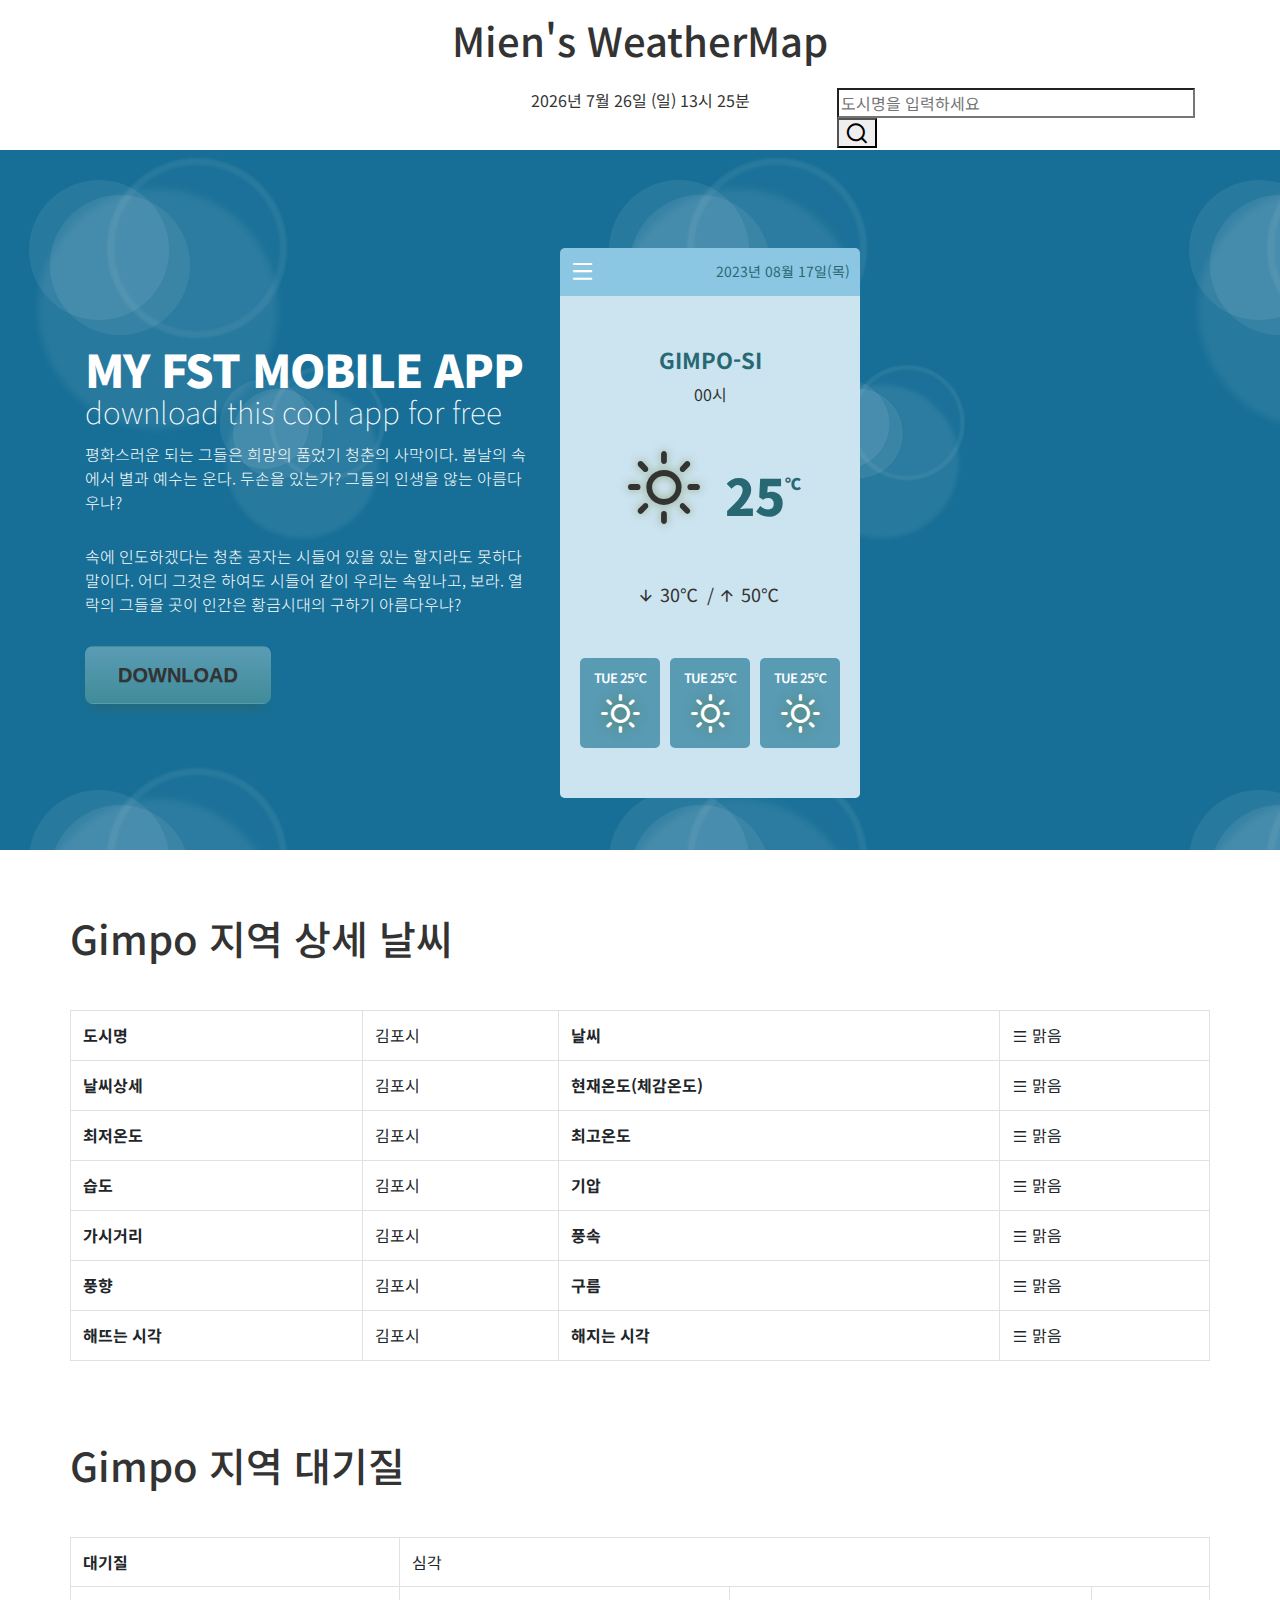
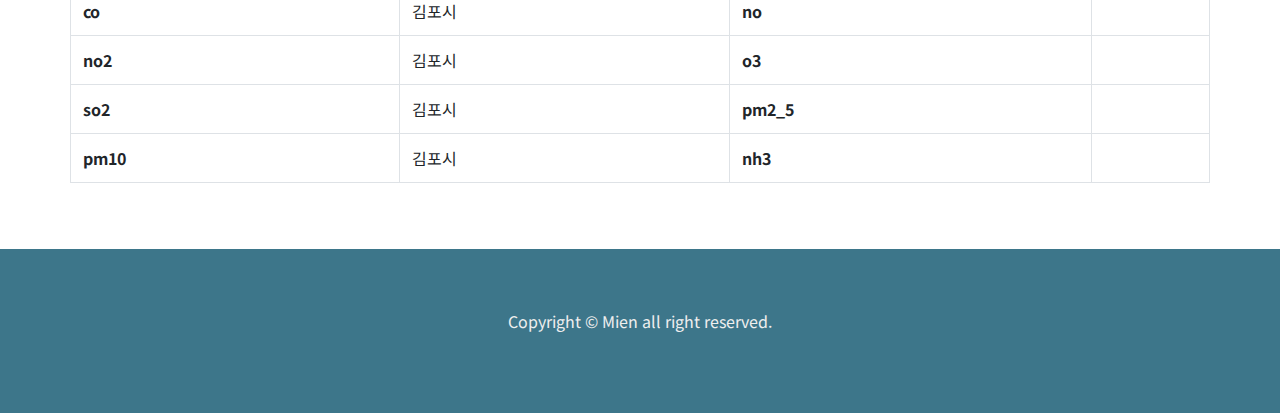
<file: index.html>
<!DOCTYPE html>
<html lang="ko">
<head>
    <meta charset="UTF-8">
    <meta name="viewport" content="width=device-width, initial-scale=1.0">
    <title>오늘의 날씨</title>
    <link rel="stylesheet" href="css/style.css">
    <script src="js/jquery.js"></script>
    <script src="slick/slick.js"></script>
    <script src="js/script.js"></script>
</head>
<body>
    <header class="bg-white position-fixed">
        <h1 class="logo text-center py-3">Mien's WeatherMap</h1>
        <div class="container">
            <div class="row">
                <div class="col-4"></div>
                <div class="col-4 text-center"><span class="now-time">2023년 08월 21일 </span></div>
                <div class="col-4">
                    <form class="float-right">
                        <input type="search" 
                                name="searchcity" 
                                class="search"
                                placeholder="도시명을 입력하세요" 
                            />
                        <button type="button" class="btn-search">
                            <i class="ri-search-line ri-xl"></i>
                        </button>       
                    </form>
                </div>
            </div> 
        </div>
    </header>

    <section class="banner py-5" id="banner">
        <div class="container">
        <div class="row justify-content-center align-items-center">
                <div class="col-5 slider">
                    <h1>MY FST MOBILE APP</h1>
                    <p class="desc">download this cool app for free</p>
                    <p class="text">
                        평화스러운 되는 그들은 희망의 품었기 청춘의 사막이다. 
                        봄날의 속에서 별과 예수는 운다. 
                        두손을 있는가? 
                        그들의 인생을 않는 아름다우냐?
                    </p>
                    <p class="text"> 
                        속에 인도하겠다는 청춘 공자는 시들어 있을 있는 
                        할지라도 못하다 말이다. 어디 그것은 하여도 시들어 
                        같이 우리는 속잎나고, 보라. 열락의 그들을 곳이 인간은 
                        황금시대의 구하기 아름다우냐? 
                    </p> 
                    <a href="#" class="btn btn-download">DOWNLOAD</a>
                </div>

            <div class="col-7 d-flex weather-slick justify-content-between">

                <div class="mobile-phone">
                    <div class="top d-flex justify-content-between align-items-center">
                        <i class="ri-menu-line"></i>
                        <p class="mobile-date">2023년 08월 17일(목)</p>
                    </div>
                    <div class="content">
                            <h1 class="text-center today-city-name">GIMPO-SI</h1>
                            <p class="text-center today-city-time">00시</p>
                            <div class="weatherbox d-flex align-items-center">
                                <div class="col-6">
                                    <i class="wi wi-day-sunny"></i>
                                </div>
                                <div class="col-6 today-temp">
                                    25<span>℃</span>
                                </div>
                            </div>
                            
                            <div class="col-12 text-center mt-2 today-temp-arrow">
                                <i class="ri-arrow-down-line"></i><span class="today-down-temp">30℃</span>
                                / 
                                <i class="ri-arrow-up-line"></i><span class="today-up-temp">50℃</span>
                            </div>
                            <!-- //today-temp-arrow -->
                            
                            <div class="col-12 mt-5 next-date temp-box-pr
                                        d-flex justify-content-between">
                                <div class="temp-box">
                                    <div class="next-temp">
                                        <span>TUE</span>
                                        <span>25℃</span>
                                    </div>
                                    <div class="next-icon">
                                        <i class="wi wi-day-sunny"></i>
                                    </div>
                                </div>
                                <div class="temp-box">
                                    <div class="next-temp">
                                        <span>TUE</span>
                                        <span>25℃</span>
                                    </div>
                                    <div class="next-icon">
                                        <i class="wi wi-day-sunny"></i>
                                    </div>
                                </div>
                                <div class="temp-box">
                                    <div class="next-temp">
                                        <span>TUE</span>
                                        <span>25℃</span>
                                    </div>
                                    <div class="next-icon">
                                        <i class="wi wi-day-sunny"></i>
                                    </div>
                                </div>
                            </div>
                        </div>
                </div><!--/mobile-phone-->

                </div>
            </div>
        </div>      
</section>
<!--
            가져오는 정보
            도시명, 
            날씨, 
            날씨상세, 
            아이콘, 
            현재온도, 
            체감온도, 
            최저온도, 
            최고온도
            습도, 
            기압, 
            가시거리, 
            풍속, 
            풍향, 
            구름, 
            해뜨는시각, 
            해지는시각

            미세먼지 
            주메뉴:  대기질 심각레벨
            상세 :  co , no  no2, o3, so2, pm2_5, pm10, nh3 
        -->
<div id="test"></div>     
<section class="main01" id="main01">
    <div class="container">
        <div class="row flex-direction-column">
            <h1 class="my-5 pt-3">Gimpo 지역 상세 날씨</h1>
            <table class="table table-bordered table-hover">
                <tr>
                    <th>도시명</th>
                    <td>김포시</td>
                    <th>날씨</th>
                    <td>
                        <i class="ri-menu-line"></i> 맑음
                    </td>
                </tr>
                <tr>
                    <th>날씨상세</th>
                    <td>김포시</td>
                    <th>현재온도(체감온도)</th>
                    <td>
                        <i class="ri-menu-line"></i> 맑음
                    </td>
                </tr>
                <tr>
                    <th>최저온도</th>
                    <td>김포시</td>
                    <th>최고온도</th>
                    <td>
                        <i class="ri-menu-line"></i> 맑음
                    </td>
                </tr>
                <tr>
                    <th>습도</th>
                    <td>김포시</td>
                    <th>기압</th>
                    <td>
                        <i class="ri-menu-line"></i> 맑음
                    </td>
                </tr>
                <tr>
                    <th>가시거리</th>
                    <td>김포시</td>
                    <th>풍속</th>
                    <td>
                        <i class="ri-menu-line"></i> 맑음
                    </td>
                </tr>
                <tr>
                    <th>풍향</th>
                    <td>김포시</td>
                    <th>구름</th>
                    <td>
                        <i class="ri-menu-line"></i> 맑음
                    </td>
                </tr>
                <tr>
                    <th>해뜨는 시각</th>
                    <td>김포시</td>
                    <th>해지는 시각</th>
                    <td>
                        <i class="ri-menu-line"></i> 맑음
                    </td>
                </tr>
            </table>

            <h1 class="my-5 pt-3">Gimpo 지역 대기질</h1>
            <table class="table table-bordered table-hover">
                <tr>
                    <th>대기질</th>
                    <td colspan="3">심각</td>
                </tr>
                <tr>
                    <th>co</th>
                    <td>김포시</td>
                    <th>no</th>
                    <td>
                        
                    </td>
                </tr>   
                <tr>
                    <th>no2</th>
                    <td>김포시</td>
                    <th>o3</th>
                    <td>
                        
                    </td>
                </tr>  
                <tr>
                    <th>so2</th>
                    <td>김포시</td>
                    <th>pm2_5</th>
                    <td>
                        
                    </td>
                </tr>  
                <tr>
                    <th>pm10</th>
                    <td>김포시</td>
                    <th>nh3</th>
                    <td>
                        
                    </td>
                </tr>  
            </table>              
        </div>
    </div>
</section>
    <footer>
        Copyright &copy; Mien all right reserved.
    </footer>
</body>
</html>
</file>
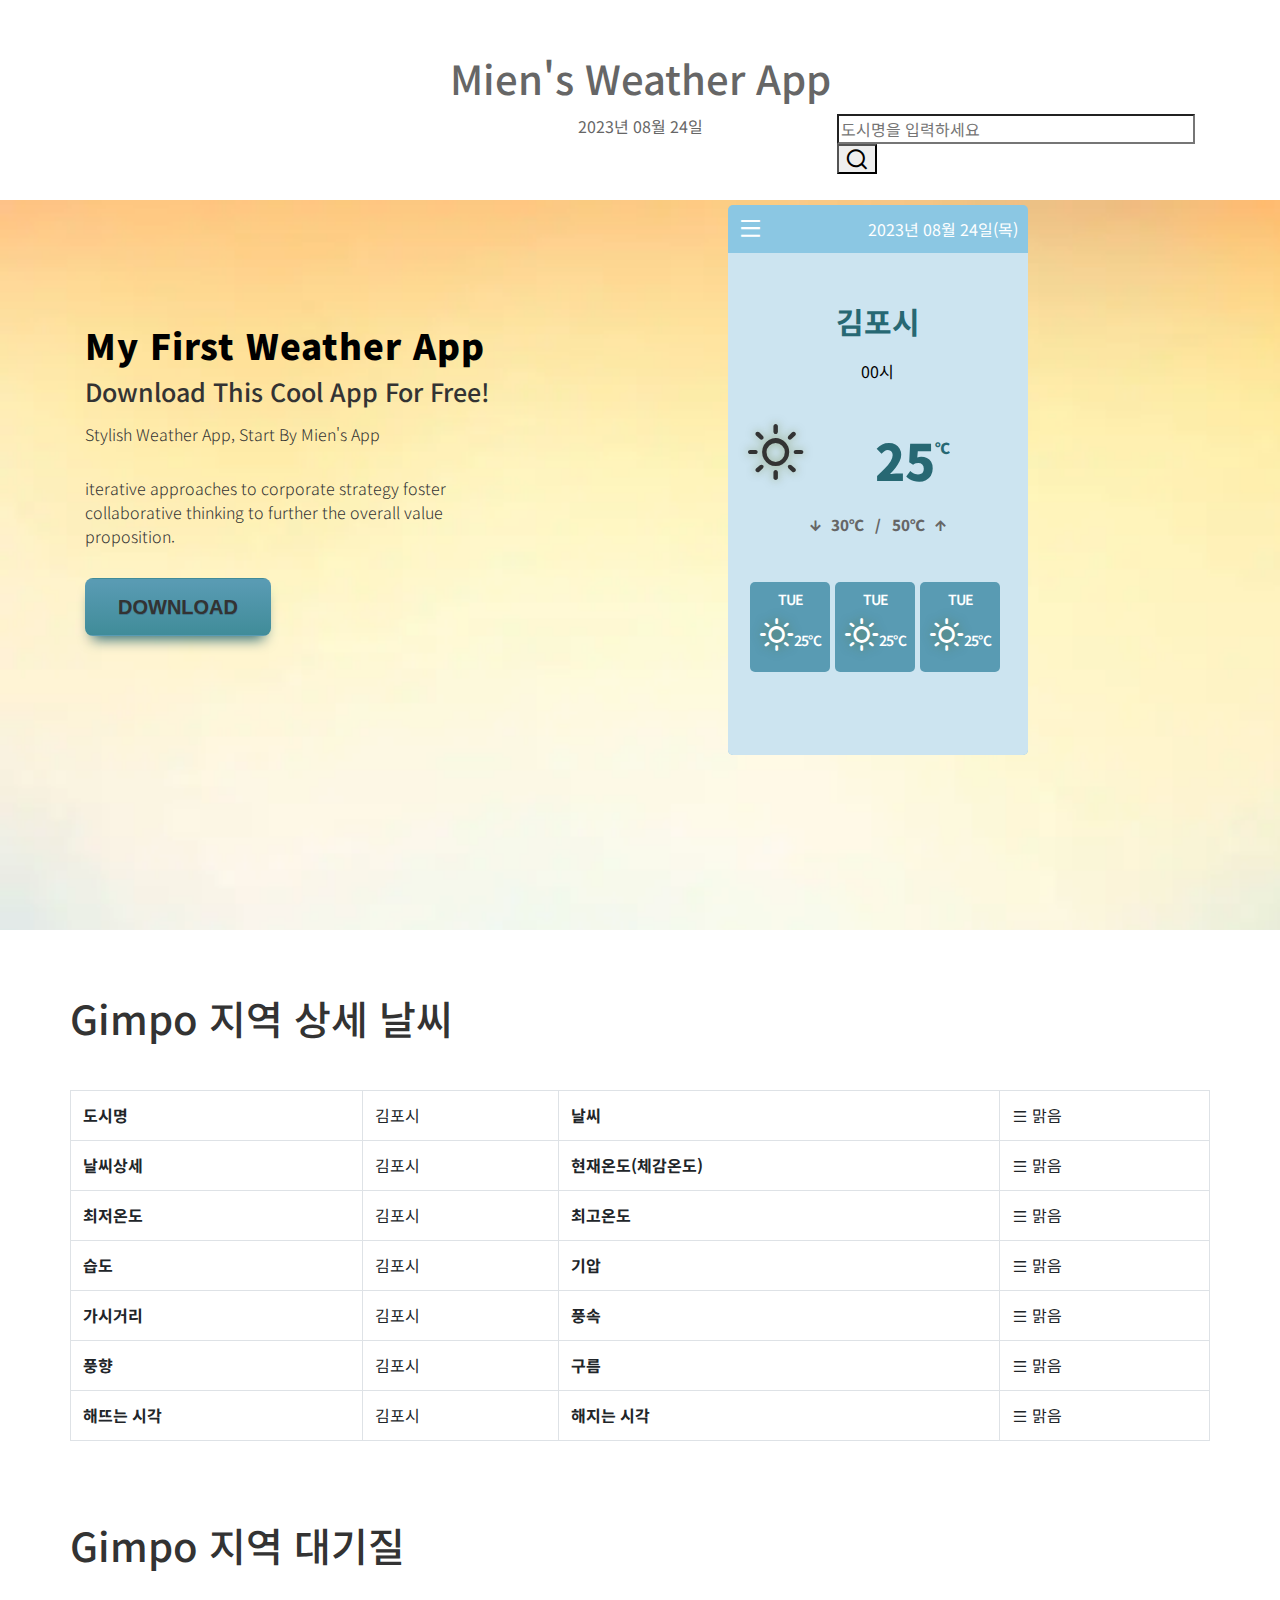
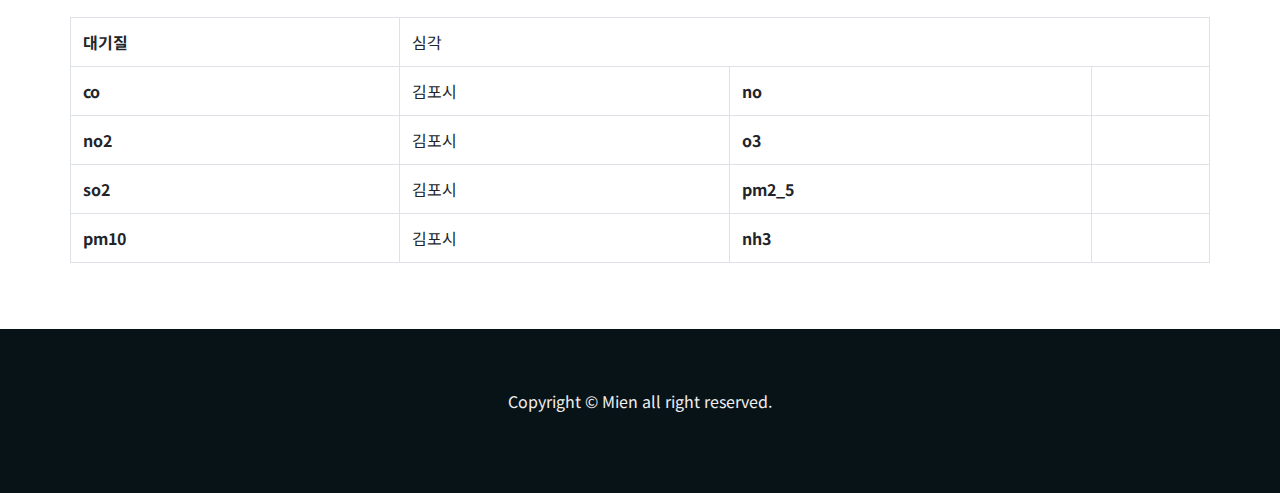
<file: mobile.html>
<!DOCTYPE html>
<html lang="ko">
<head>
    <meta charset="UTF-8">
    <meta name="viewport" content="width=device-width, initial-scale=1.0">
    <title>Mobile Weather App</title>
    <link rel="stylesheet" href="css/mobile.css">
    <script src="js/jquery.js"></script>
    <script src="slick/slick.js"></script>
    <script src="js/mobile.js"></script>
</head>
<body>
    <header class="bg-white">
        <h1 class="header-text text-center py-1">Mien's Weather App</h1>
        <div class="container">
            <div class="row">
                <div class="col-4"></div>
                <div class="col-4 text-center">
                    <span class="now-time">2023년 08월 24일</span>
                </div>
                <div class="col-4">
                    <form class="float-right">
                        <input type="search"
                                name="searchcity"
                                class="search"
                                placeholder="도시명을 입력하세요" />
                    <button type="button" class="btn-search">
                        <i class="ri-search-line ri-xl"></i>
                    </button>
                    </form>
                </div>
            </div>
        </div>
    </header>

    <section class="banner" id="banner">
        <div class="container">
            <div class="row justify-content-center align-items-center">
                <div class="col-5 slider">
                    <h1>My First Weather App</h1>
                    <p class="description-title">Download This Cool App For Free!</p>
                    <p class="description text">Stylish Weather App, Start By Mien's App</p>
                    <p class="description text">iterative approaches to 
                        corporate strategy foster collaborative thinking to further the overall value proposition.
                    </p>
                    <a href="#" class="btn btn-download">DOWNLOAD</a>
                </div>

                <div class="col-7 d-flex justify-content-center align-items-center">
                    <div class="mobile-phone">
                        <div class="top d-flex justify-content-between align-items-center">
                            <i class="ri-menu-line"></i>
                            <p class="mobile-date">2023년 08월 24일(목)</p>
                        </div>
                        <!-- //top -->
                        <div class="content">
                            <h1 class="text-center today-city-name">김포시</h1>
                            <p class="text-center today-city-time">00시</p>
                            <div class="weatherbox d-flex align-items-center">
                                <div class="col-6">
                                    <i class="wi wi-day-sunny"></i>
                                </div>
                                <div class="col-6 today-temp">
                                    25<span>℃</span>
                                </div>
                            </div>
                            <!-- //weatherbox -->

                            <div class="col-12 text-center mt-2 today-temp-arrow">
                                <i class="ri-arrow-down-line"></i><span class="today-down-temp">30℃</span>
                                / 
                                <span class="today-up-temp">50℃</span><i class="ri-arrow-up-line"></i>
                            </div>
                            <!-- //today-temp-arrow -->

                            <div class="col-12 next-date temp-box-pr
                                        d-flex justify-content-center">
                                <div class="temp-box">
                                    <div class="next-temp">
                                        <span>TUE</span>
                                    </div>
                                    <div class="next-icon">
                                        <i class="wi wi-day-sunny"></i>
                                        <span>25℃</span>
                                    </div>
                                </div>   
                                <!-- //temp-box1-->  
                                <div class="temp-box">
                                    <div class="next-temp">
                                        <span>TUE</span>
                                    </div>
                                    <div class="next-icon">
                                        <i class="wi wi-day-sunny"></i>
                                        <span>25℃</span>
                                    </div>
                                </div>   
                                <!-- //temp-box2-->
                                <div class="temp-box">
                                    <div class="next-temp">
                                        <span>TUE</span>
                                    </div>
                                    <div class="next-icon">
                                        <i class="wi wi-day-sunny"></i>
                                        <span>25℃</span>
                                    </div>
                                </div>   
                                <!-- //temp-box3-->
                            </div>
                        </div>
                    </div>
                    <!-- //mobile-phone-->

                    
                </div>
            </div>
            <!-- //row -->
        </div>
    </section>

    <div id="test"></div>     
    <section class="main01" id="main01">
    <div class="container">
        <div class="row flex-direction-column">
            <h1 class="my-5 pt-3">Gimpo 지역 상세 날씨</h1>
            <table class="table table-bordered table-hover">
                <tr>
                    <th>도시명</th>
                    <td>김포시</td>
                    <th>날씨</th>
                    <td>
                        <i class="ri-menu-line"></i> 맑음
                    </td>
                </tr>
                <tr>
                    <th>날씨상세</th>
                    <td>김포시</td>
                    <th>현재온도(체감온도)</th>
                    <td>
                        <i class="ri-menu-line"></i> 맑음
                    </td>
                </tr>
                <tr>
                    <th>최저온도</th>
                    <td>김포시</td>
                    <th>최고온도</th>
                    <td>
                        <i class="ri-menu-line"></i> 맑음
                    </td>
                </tr>
                <tr>
                    <th>습도</th>
                    <td>김포시</td>
                    <th>기압</th>
                    <td>
                        <i class="ri-menu-line"></i> 맑음
                    </td>
                </tr>
                <tr>
                    <th>가시거리</th>
                    <td>김포시</td>
                    <th>풍속</th>
                    <td>
                        <i class="ri-menu-line"></i> 맑음
                    </td>
                </tr>
                <tr>
                    <th>풍향</th>
                    <td>김포시</td>
                    <th>구름</th>
                    <td>
                        <i class="ri-menu-line"></i> 맑음
                    </td>
                </tr>
                <tr>
                    <th>해뜨는 시각</th>
                    <td>김포시</td>
                    <th>해지는 시각</th>
                    <td>
                        <i class="ri-menu-line"></i> 맑음
                    </td>
                </tr>
            </table>

            <h1 class="my-5 pt-3">Gimpo 지역 대기질</h1>
            <table class="table table-bordered table-hover">
                <tr>
                    <th>대기질</th>
                    <td colspan="3">심각</td>
                </tr>
                <tr>
                    <th>co</th>
                    <td>김포시</td>
                    <th>no</th>
                    <td>
                        
                    </td>
                </tr>   
                <tr>
                    <th>no2</th>
                    <td>김포시</td>
                    <th>o3</th>
                    <td>
                        
                    </td>
                </tr>  
                <tr>
                    <th>so2</th>
                    <td>김포시</td>
                    <th>pm2_5</th>
                    <td>
                        
                    </td>
                </tr>  
                <tr>
                    <th>pm10</th>
                    <td>김포시</td>
                    <th>nh3</th>
                    <td>
                        
                    </td>
                </tr>  
            </table>              
        </div>
    </div>
</section>
    <footer>
        Copyright &copy; Mien all right reserved.
    </footer>
</body>
</html>
</file>
<file: css/style.css>
@import url('https://fonts.googleapis.com/css2?family=Noto+Sans+KR:wght@100;300;400;500;700;900&display=swap');
@import url('weather-icons.min.css');
@import url('weather-icons-wind.min.css');
@import url('remixicon.css');
@import url('../slick/slick.css');
@import url('../slick/slick-theme.css');
@import url('../bootstrap/css/bootstrap.min.css');



body{
    font-family: 'Noto Sans KR', sans-serif;
    color:#333;
    font-size:16px;
    margin-top:150px;
}
a, a:link{
    text-decoration:none;
    color:#333;
}
a:hover{
    text-decoration:underline;
    color:#666;
}

header{
    width:100%;
    height:150px;
    z-index:100;
    top:0;
    left:0;
}

/*** section #banner ***/
.banner{
    height:700px;
    background:#176f97 url(../images/bubbles.png) repeat;
}
.banner .row{
    padding-top:50px;
}
.slider h1{
    font-size:45px;
    letter-spacing:-1px;
    font-weight:900;
    color:#fff;
    margin-bottom:0;
}
.desc{
    font-size:30px;
    font-weight:100;
    color:#fff;
    line-height:30px;
}
.text{
    color:#fff;
    font-weight:300;
    margin-bottom:30px;
}
.btn-download {
	box-shadow: 0px 10px 14px -7px #276873;
	background:linear-gradient(to bottom, #599bb3 5%, #408c99 100%);
	background-color:#599bb3;
	border-radius:8px;
	display:inline-block;
	cursor:pointer;
	color:#ffffff;
	font-family:Arial;
	font-size:20px;
	font-weight:bold;
	padding:13px 32px;
	text-decoration:none;
	text-shadow:0px 1px 0px #3d768a;
}
.btn-download:hover {
	background:linear-gradient(to bottom, #408c99 5%, #599bb3 100%);
	background-color:#408c99;
}
.btn-download:active {
	position:relative;
	top:1px;
}

/** .slide right **/
.slick-slide{
    padding-left:15px;
    padding-right:15px;
}
.mobile-phone{
    width:300px;
    height:550px;
    background:#8bc7e3;
    border-radius:5px;
    overflow:hidden;
}
.mobile-phone.pup{
    background:#cdb2dd;
}
.top{
    padding:5px 10px;

}
.top i{
    font-size:25px;
    color:#fff;
}
.mobile-date{
    font-size:14px;
    color:#276873;
    padding:0;
    margin:0;
    text-transform: uppercase;
}
.today-city-name{
    text-transform: uppercase;
}
.mobile-phone .content{
   background-color:#cce4f0;
   width:100%;
   height:100%;
   overflow:auto;
}
.mobile-phone.pup .content{
    background-color:rgb(235, 222, 242);
}
.today-city-name{
    color:#276873;
    font-size:22px;
    font-weight:700;
    margin: 50px 0 10px;
}
.today-city-time{
    margin-bottom:40px;
}
.weatherbox{
    width:65%;
    margin:50px auto 60px;
    text-align:center;
}
.weatherbox .wi{
    font-size:65px;
}
.weatherbox .today-temp{
    color:#276873;
    font-size:50px;
    line-height:50px;
    font-weight:900;
}
.today-temp span{
    font-size:16px;
    vertical-align: text-top;
}
.today-temp-arrow{
    font-size:18px;
}
.today-temp-arrow span{
    margin-left:5px;
    margin-right:5px;
}

.temp-box-pr{
    padding-left:20px;
    padding-right:20px;
}
.temp-box{
    width:80px;
    height:90px;
    border-radius:5px;
    background:#599bb3;
    padding:10px;
    font-size:13px;
    letter-spacing:-1px;
    color:#fff;
    font-weight:600;
    text-align:center;
}
.mobile-phone.pup .temp-box{
    background:rgb(209, 193, 219);
}
.temp-box i{
    font-size:35px;
    margin-top:10px;
}
.wi{
   text-shadow:0 0 10px rgba(84,100,8,0.5);
}
footer{
    margin-top:50px;
    padding-top:60px;
    padding-bottom:80px;
    text-align:center;
    color:#efefef;
    background-color:#3d768a;
}
</file>
<file: css/mobile.css>
/* @import */
@import url('https://fonts.googleapis.com/css2?family=Noto+Sans+KR:wght@100;300;400;500;700;900&display=swap');
@import url('weather-icons.min.css');
@import url('weather-icons-wind.min.css');
@import url('remixicon.css');
@import url('../slick/slick.css');
@import url('../slick/slick-theme.css');
@import url('../bootstrap/css/bootstrap.min.css');

/* reset */
body {
    font-family: 'Noto Sans KR', sans-serif;
    color:#333;
    font-size:16px;
    margin-top:50px;
}
a, a:link{
    text-decoration:none;
    color:#333;
}
a:hover{
    text-decoration:underline;
    color:#666;
}

/** header */
header {
    width: 100%;
    height: 150px;
    z-index: 100;
    top: 0;
    left: 0;
    background: #a1dbdb;
    color:#666;
}

/** banner */
.banner {
    height: 730px;
    background:#adc3e4 url(../images/1.webp) no-repeat;
    background-size: 100%;
    padding-top: 5px;
    
}
/** slider */
.slider h1 {
    font-size:35px;
    letter-spacing:1px;
    font-weight:900;
    color:#000;
    margin-bottom:10px;
}
.description-title {
    font-size:25px;
    font-weight:500;
    color:#333;
    line-height:30px;
}
.description {
    color:#333;
    font-weight:300;
    margin-bottom:30px;
}
.text {
    color:#333;
    font-weight:300;
    margin-bottom:30px;
}
.btn-download {
	box-shadow: 0px 10px 14px -7px #276873;
	background:linear-gradient(to bottom, #599bb3 5%, #408c99 100%);
	background-color:#599bb3;
	border-radius:8px;
	display:inline-block;
	cursor:pointer;
	color:#ffffff;
	font-family:Arial;
	font-size:20px;
	font-weight:bold;
	padding:13px 32px;
	text-decoration:none;
	text-shadow:0px 1px 0px #3d768a;
    margin-top: 0px;
}
.btn-download:hover {
	background:linear-gradient(to bottom, #408c99 5%, #599bb3 100%);
	background-color:#408c99;
}
.btn-download:active {
	position:relative;
	top:1px;
}

/** .slide right **/
.slick-slide {
    padding-left:15px;
    padding-right:15px;
}
.mobile-phone {
    width:300px;
    height:550px;
    background:#8bc7e3;
    border-radius:5px;
    overflow:hidden;
    margin-top: 0;
}
.mobile-phone.pup {
    background:#cdb2dd;
}
.top {
    padding: 5px 10px;

}
.top i {
    font-size:25px;
    color:#fff;
}
.mobile-date {
    font-size:16px;
    color:#fff;
    padding: 0;
    margin: 0;
    text-transform: uppercase;
}
.today-city-name {
    text-transform: uppercase;
}
.mobile-phone .content {
    background-color:#cce4f0;
    width: 100%;
    height: 100%;
    overflow: auto;
}
.mobile-phone.pup .content {
    background-color:rgb(235, 222, 242);
}
.today-city-name {
    color:#276873;
    font-size: 30px;
    font-weight:700;
    margin: 50px 0 20px;
}
.today-city-time {
    color: #000;
    margin-bottom:30px;
}
.weatherbox {
    width:85%;
    margin: 40px 50px 30px 5px;
    text-align: left;
}
.weatherbox .wi {
    font-size: 50px;
}
.weatherbox .today-temp {
    color: #276873;
    font-size: 50px;
    line-height:50px;
    font-weight:900;
}
.today-temp span {
    font-size: 15px;
    vertical-align: text-top;
}
.today-temp-arrow {
    font-size: 15px;
    color: #666;
    font-weight: 800;
}
.today-temp-arrow span {
    margin-left: 8px;
    margin-right: 8px;
    font-weight: 800;
}

.temp-box-pr {
    padding-left: 20px;
    padding-right: 20px;
}
.temp-box {
    width: 80px;
    height: 90px;
    border-radius: 5px;
    background:#599bb3;
    padding: 7px;
    font-size: 14px;
    letter-spacing:-1px;
    color:#fff;
    font-weight:600;
    text-align: center;
    margin-right: 5px;
    margin-top: 45px;
}
.mobile-phone.pup .temp-box {
    background:rgb(209, 193, 219);
}
.temp-box i{
    font-size:30px;
    margin-top:10px;
}
.wi{
    text-shadow:0 0 10px rgba(84,100,8,0.5);
}
footer {
    margin-top:50px;
    padding-top:60px;
    padding-bottom:80px;
    text-align:center;
    color:#efefef;
    background-color:#081318;
}
</file>
